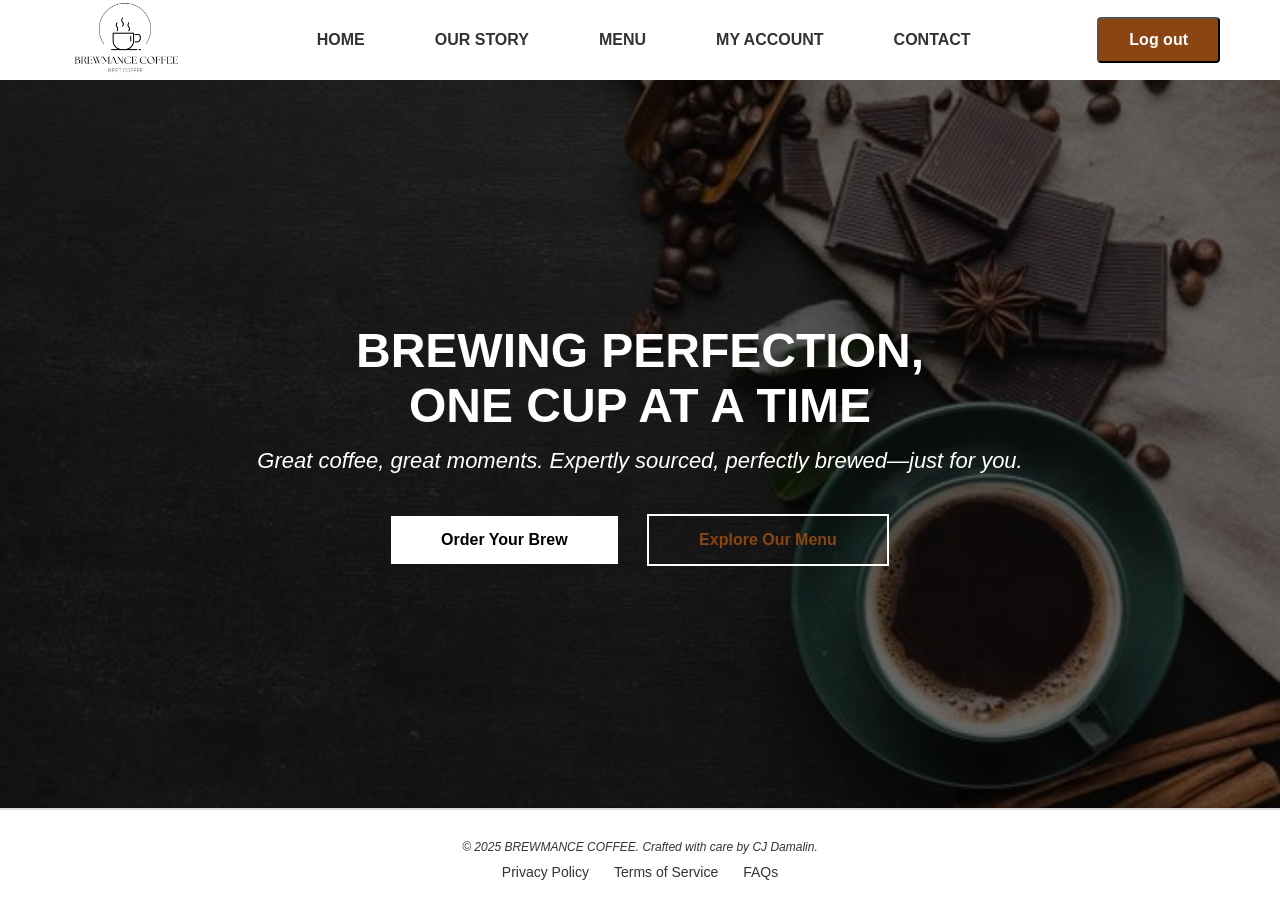
<file: index.html>
<!DOCTYPE html>
 <html lang="en">
 <head>
 	<meta charset="utf-8">
 	<meta name="viewport" content="width=device-width, initial-scale=1">
 	<title>Brewmance Coffee - Experience the Perfect Brew</title>
 	<link rel="stylesheet" href="styles.css">
 </head>
 <body>
 
 	<nav>
 		<img src="breww.png" alt="Brewmance Coffee Logo" class="logo">
 		<ul>
 			<li><a href="#">Home</a></li>
 			<li><a href="#">Our Story</a></li>
 			<li><a href="#">Menu</a></li>
 			<li><a href="#">My Account</a></li>
 			<li><a href="#">Contact</a></li>
 		</ul>
 		<button onclick="window.location.href='login.html';">Log out</button>
 
 	</nav>
 
 	<div class="hero">
 		<div class="content">
 			<h2>Brewing perfection, <br>one cup at a time</h2>
 			<p>Great coffee, great moments. Expertly sourced, perfectly brewed—just for you.</p>
 			<button>Order Your Brew</button>
 			<button class="more">Explore Our Menu</button>
 		</div>
 	</div>
 
 	<footer>
 		<p>&copy; 2025 BREWMANCE COFFEE. Crafted with care by CJ Damalin.</p>
 		<div class="footer-links">
 			<a href="#">Privacy Policy</a>
 			<a href="#">Terms of Service</a>
 			<a href="#">FAQs</a>
 		</div>
 	</footer>
 
 </body>
 </html
</file>
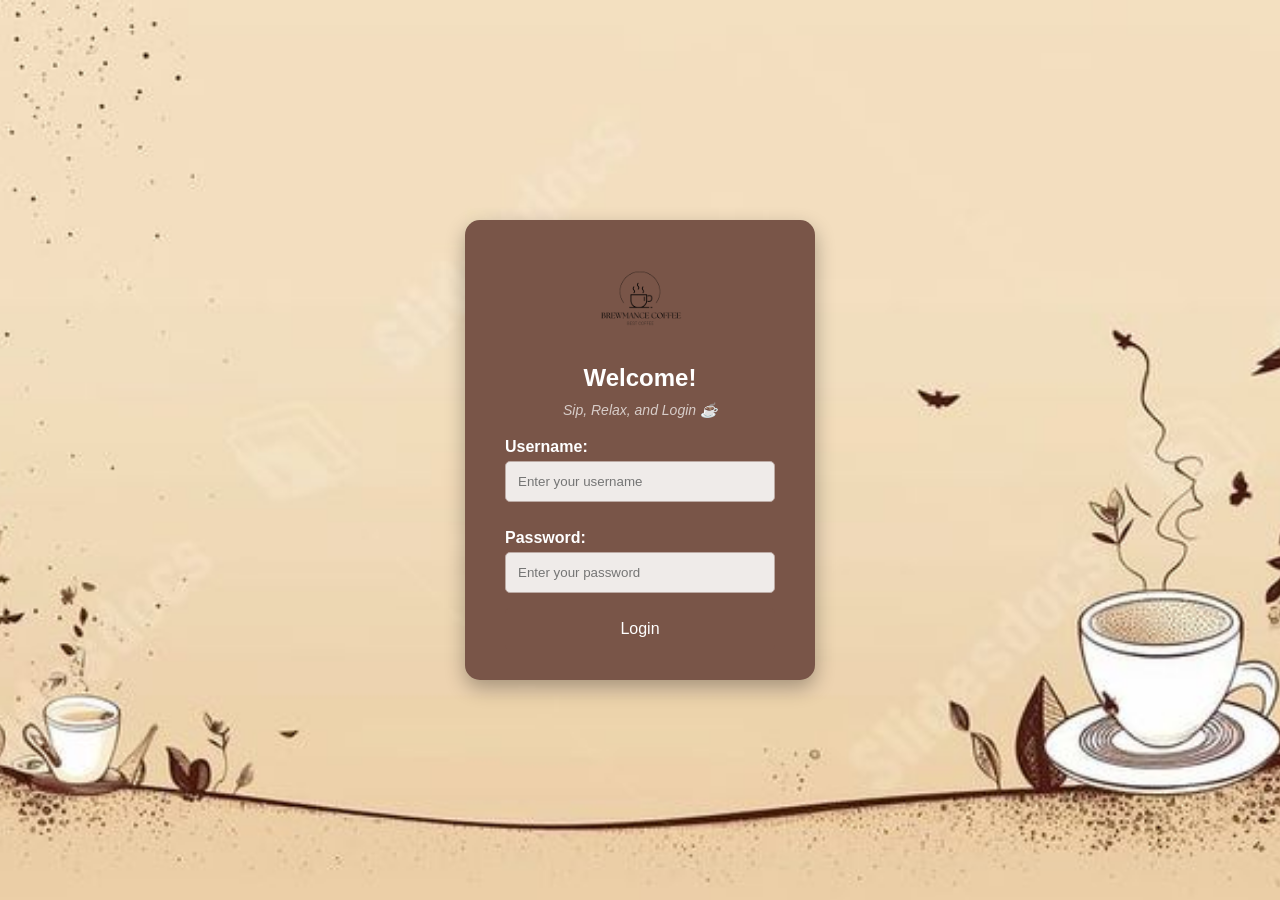
<file: login.html>
<!DOCTYPE html>
<html>
<head>
    <meta charset="UTF-8">
    <meta name="viewport" content="width=device-width, initial-scale=1.0">
    <title>Coffee Login</title>
    <link rel="stylesheet" type="text/css" href="logs.css">
</head>
<body>
    <div class="container">
        <div class="logo">
            <img src="breww.png" alt="Coffee Logo">
        </div>
        <h2>Welcome!</h2>
        <p class="tagline">Sip, Relax, and Login ☕</p>
        <form id="loginForm">
            <label for="username">Username:</label>
            <input type="text" id="username" name="username" placeholder="Enter your username" required>

            <label for="password">Password:</label>
            <input type="password" id="password" name="password" placeholder="Enter your password" required>

            <button type="button" onclick="validateLogin()">Login</button>
        </form>
    </div>

    <script src="script.js"></script>
</body>
</html>
</file>
<file: styles.css>
* {
	margin: 0;
	padding: 0;
	box-sizing: border-box;
	font-family: 'Arial', sans-serif;
	text-decoration: none;
	list-style: none;
}

body {
	display: flex;
	flex-direction: column;
	min-height: 100vh;
}

nav {
	display: flex;
	align-items: center;
	justify-content: space-between;
	width: 100%;
	padding: 0 60px;
	height: 80px;
	background-color: #fff;
	box-shadow: 0 4px 6px rgba(0, 0, 0, 0.1);
}

.logo {
	width: 130px;
}

nav ul {
	display: flex;
	align-items: center;
	gap: 30px;
}

nav ul li a {
	font-size: 16px;
	color: #333;
	font-weight: 600;
	text-transform: uppercase;
	padding: 10px 20px;
	transition: 0.3s;
}

nav ul li a:hover {
	color: #8B4513; /* Coffee Brown */
	border-bottom: 2px solid #8B4513;
}

nav button {
	padding: 12px 30px;
	background-color: #8B4513;
	color: #fff;
	font-size: 16px;
	font-weight: 700;
	cursor: pointer;
	border-radius: 4px;
	transition: 0.3s;
}

nav button:hover {
	transform: scale(0.95);
}

.hero {
	flex-grow: 1;
	display: flex;
	align-items: center;
	justify-content: center;
	text-align: center;
	background: linear-gradient(45deg, rgba(0, 0, 0, 0.6), rgba(0, 0, 0, 0.6)),   url('damalin.jpg');
	background-position: center;
	background-size: cover;
	background-repeat: no-repeat;
	padding: 70px 20px;
}

.content {
	color: #fff;
}

h2 {
	font-size: 48px;
	font-weight: 900;
	text-transform: uppercase;
}

p {
	font-size: 22px;
	margin-top: 15px;
	font-style: italic;
}

.content button {
	margin-top: 40px;
	padding: 15px 50px;
	background: #fff;
	font-size: 16px;
	font-weight: 600;
	border: none;
	cursor: pointer;
	transition: .3s;
}

.content button:hover {
	transform: scale(0.95);
}

.content button.more {
	border: 2px solid #fff;
	background: transparent;
	margin-left: 25px;
	color: #8B4513;
}

.content button.more:hover {
	background: #8B4513;
	color: #fff;
	border: none;
	transform: scale(1.05);
}

footer {
	background-color: #fff;
	color: #333;
	text-align: center;
	padding: 20px;
	width: 100%;
	font-size: 14px;
	border-top: 2px solid #ddd;
	box-shadow: 0px -2px 5px rgba(0, 0, 0, 0.1);
}

footer p {
	font-size: 12px;
	margin: 10px 0;
}

.footer-links {
	display: flex;
	justify-content: center;
	gap: 25px;
}

.footer-links a {
	color: #333;
	font-size: 14px;
	transition: 0.3s;
}

.footer-links a:hover {
	color: #8B4513; /* Coffee Brown */
	text-decoration: underline;
}
</file>
<file: logs.css>
/* Global styles */
* {
    margin: 0;
    padding: 0;
    box-sizing: border-box;
    font-family: 'Poppins', sans-serif;
}

/* Body background with a warm coffee vibe */
body {
    background-image: url('cof.jpg');
    background-size: cover;
    background-position: center;
    height: 100vh;
    display: flex;
    justify-content: center;
    align-items: center;
}

/* Container for the login box */
.container {
    background-color: #795548; /* Coffee brown */
    padding: 30px 40px;
    border-radius: 15px;
    box-shadow: 0 8px 20px rgba(0, 0, 0, 0.3);
    width: 350px;
    text-align: center;
}

/* Logo and tagline */
.logo img {
    width: 100px;
    margin-bottom: 10px;
}

h2 {
    color: #ffffff; /* Warm yellow */
    font-size: 24px;
    margin-bottom: 10px;
}

.tagline {
    color: #D7CCC8;
    margin-bottom: 20px;
    font-size: 14px;
    font-style: italic;
}

/* Label styles */
label {
    display: block;
    text-align: left;
    color: #ffffff;
    margin-top: 12px;
    font-weight: bold;
}

/* Input field styling */
input {
    width: 100%;
    padding: 12px;
    margin-top: 5px;
    margin-bottom: 15px;
    border: 1px solid #BCAAA4;
    border-radius: 5px;
    background-color: #EFEBE9;
}

/* Button styling with coffee theme */
button {
    width: 100%;
    padding: 12px;
    background-color: #795548;
    color: white;
    border: none;
    border-radius: 5px;
    cursor: pointer;
    font-size: 16px;
    transition: background-color 0.3s;
}

button:hover {
    background-color: #322020;
}

/* Responsive Design */
@media (max-width: 480px) {
    .container {
        width: 90%;
    }
}
</file>
